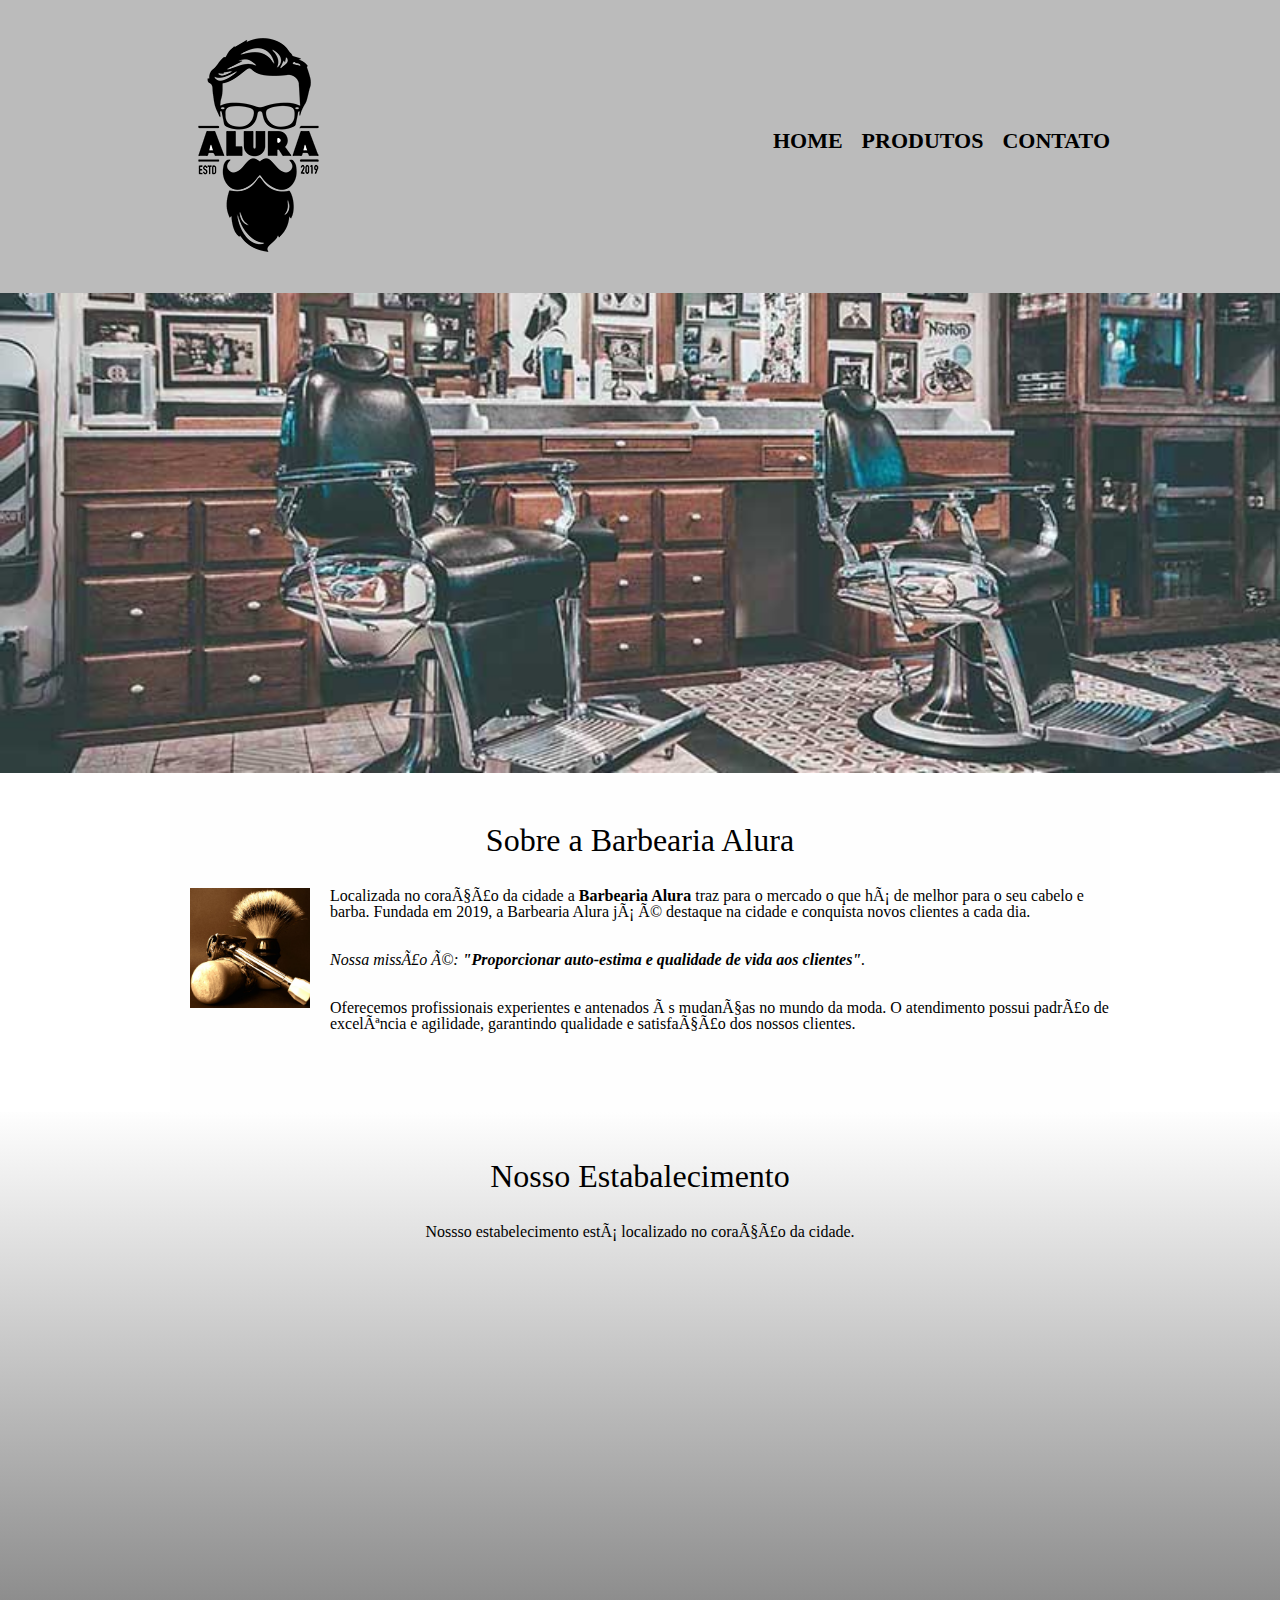
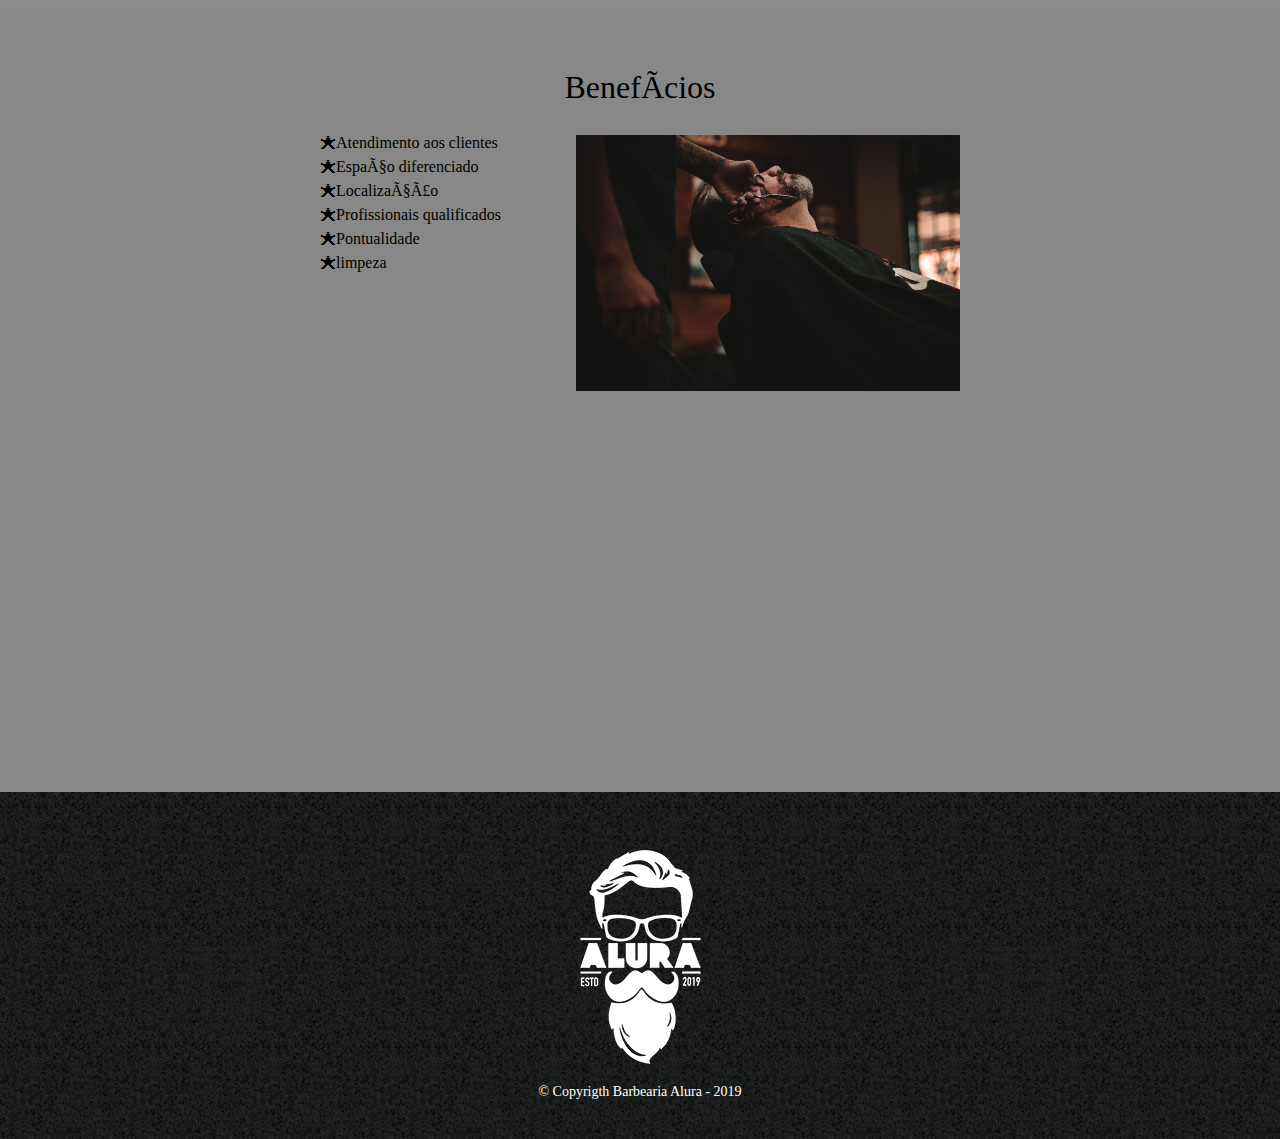
<file: index.html>
<!DOCTYPE html>
<html lang="pt-br">
	<head>
		<neta charset="UTF-8">
		<title>Barbearia Alura</title>
		<link rel="stylesheet" href="reset.css">
		<link rel="stylesheet" href="style.css">
		<link rel="preconnect" href="https://fonts.gstatic.com">
		<link rel="stylesheet" href="https://fonts.googleapis.com/css2?family=Montserrat:ital,wght@0,100;0,200;0,300;0,400;0,500;0,600;0,700;0,800;0,900;1,100;1,200;1,300;1,400;1,500;1,600;1,700;1,800;1,900&display=swap">
	</head>
	<body>
		<header>
			<div class="caixa">
				<h1><img src="logo.png"></h1>

				<nav>
					<ul>
						<li><a href="index.html">Home</a></li>
						<li><a href="produtos.html">Produtos</a></li>
						<li><a href="contato.html">Contato</a></li>
					</ul>
				</nav>
			</div>
		</header>

		<img class="banner" src="banner.jpg">

		<main>
			<section class="principal">
				<h2 class="titulo-principal">Sobre a Barbearia Alura</h2>

				<img class="imagem-utensilios" src="utensilios.jpg">

				<p>Localizada no coração da cidade a <strong>Barbearia Alura</strong> traz para o mercado o que há de melhor para o seu cabelo e barba. Fundada em 2019, a Barbearia Alura já é destaque na cidade e conquista novos clientes a cada dia.</p>

				<p id="missao"><em>Nossa missão é: <strong>"Proporcionar auto-estima e qualidade de vida aos clientes"</strong>.</em></p>

				<p>Oferecemos profissionais experientes e antenados às mudanças no mundo da moda. O atendimento possui padrão de excelência e agilidade, garantindo qualidade e satisfação dos nossos clientes.</p>
			</section>

			<section class="mapa">
				<h3 class="titulo-principal">Nosso Estabalecimento</h3>
				<p>Nossso estabelecimento está localizado no coração da cidade.</p>
				<div class="conteudo-mapa">
					<iframe src="https://www.google.com/maps/embed?pb=!1m18!1m12!1m3!1d14625.223910312418!2d-46.638955636519015!3d-23.59335704140469!2m3!1f0!2f0!3f0!3m2!1i1024!2i768!4f13.1!3m3!1m2!1s0x94ce5a2b2ed7f3a1%3A0xab35da2f5ca62674!2sCaelum%20-%20Escola%20de%20Tecnologia!5e0!3m2!1spt-BR!2sbr!4v1616622137480!5m2!1spt-BR!2sbr" width="100%" height="300" style="border:0;" allowfullscreen="" loading="lazy"></iframe>
				</div>
			</section>

			<section class="beneficios">
				<h3 class="titulo-principal">Benefícios</h3>

				<div class="conteudo-beneficios">
					<ul class="lista-beneficios">
						<li class="itens">Atendimento aos clientes</li>
						<li class="itens">Espaço diferenciado</li>
						<li class="itens">Localização</li>
						<li class="itens">Profissionais qualificados</li>
						<li class="itens">Pontualidade</li>
						<li class="itens">limpeza</li>
					</ul><img class="imagem-beneficios" src="beneficios.jpg">
				</div>
				
				<div class="video">
					<iframe width="560" height="315" src="https://www.youtube.com/embed/wcVVXUV0YUY" title="YouTube video player" frameborder="0" allow="accelerometer; autoplay; clipboard-write; encrypted-media; gyroscope; picture-in-picture" allowfullscreen></iframe>
				</div>

			</section>

		</main>
		<footer>
			<img src="logo-branco.png">
			<p class="copyrigth">&copy; Copyrigth Barbearia Alura - 2019</p>
		</footer>
	</body>
</html>
</file>
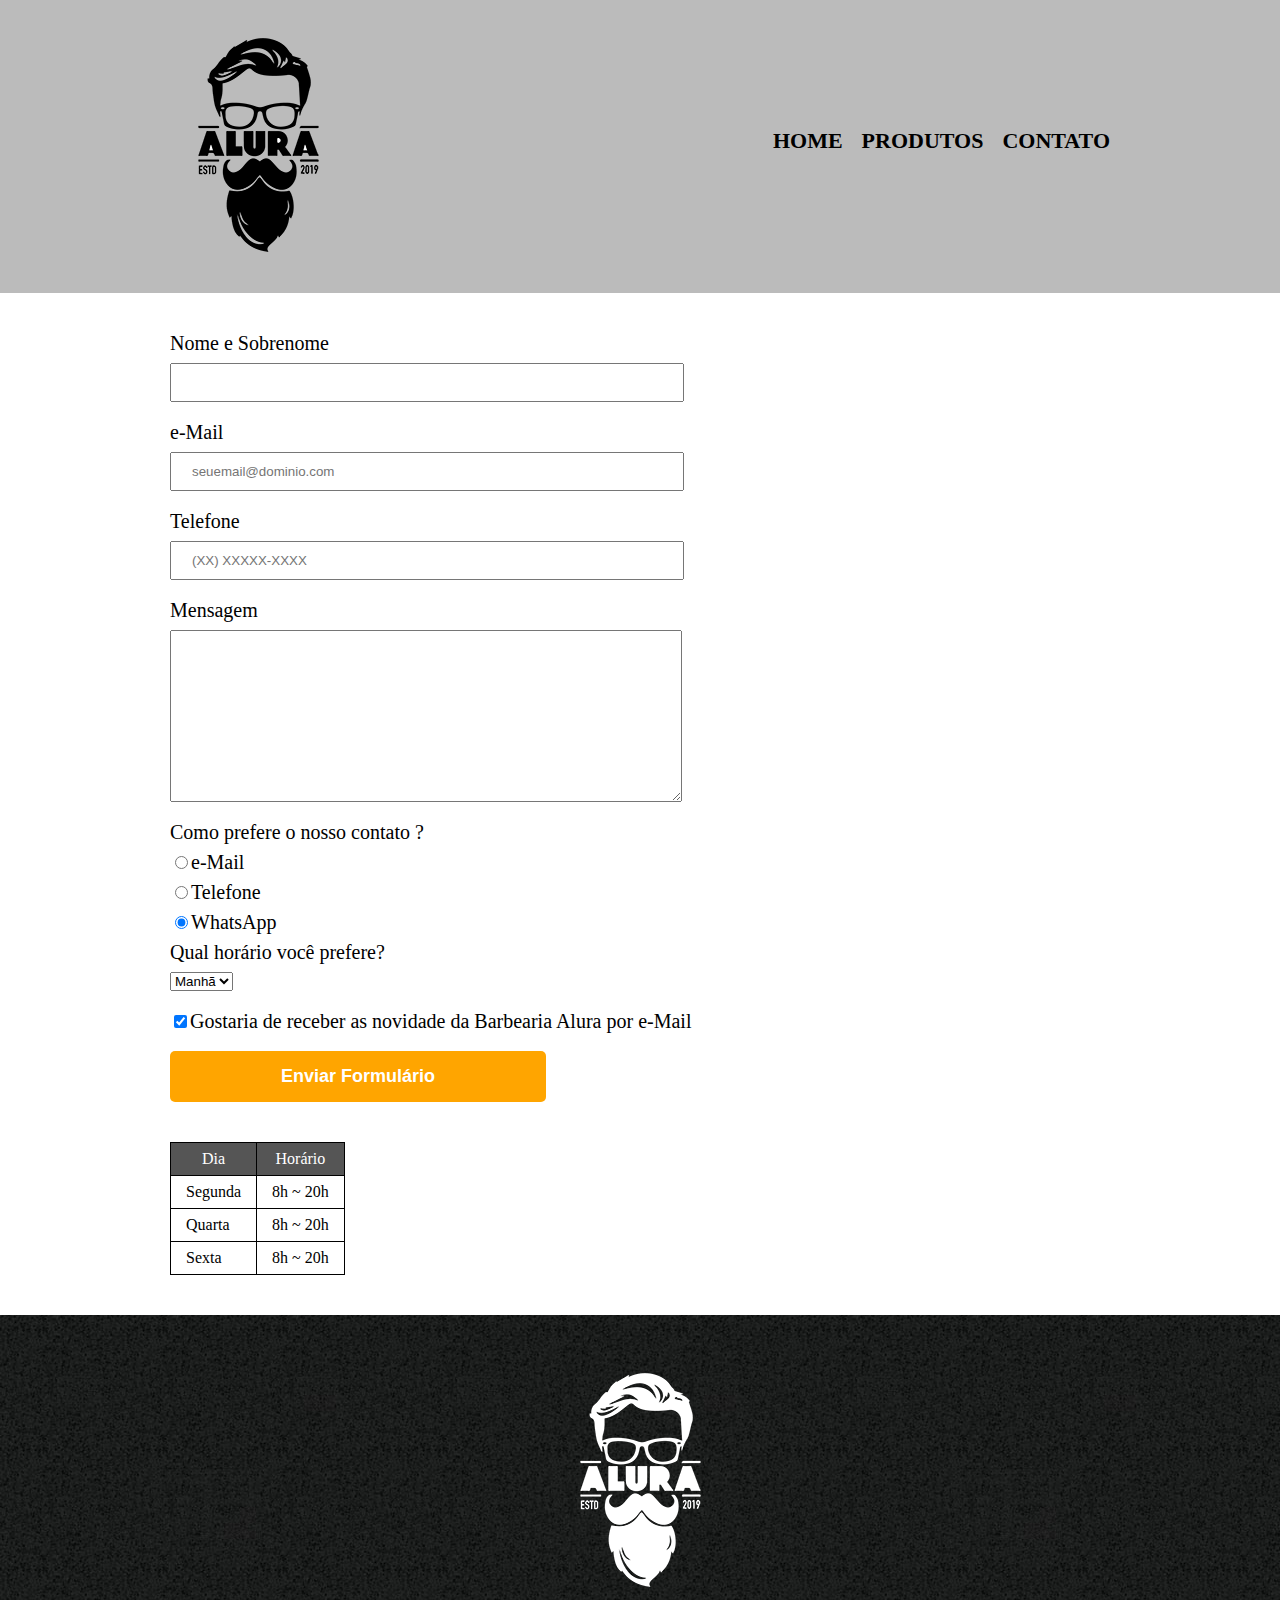
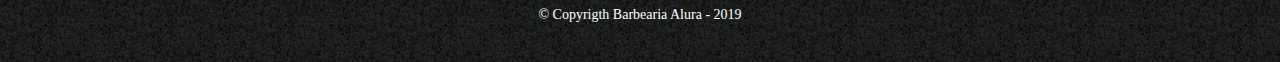
<file: contato.html>
<!DOCTYPE html>
<html>
	<head>
		<meta charset="UTF-8">
		<title>Contato - Barbearia Alura</title>
		<link rel="stylesheet" href="reset.css">
		<link rel="stylesheet" href="style.css">
	</head>
	<body>
		<header>
			<div class="caixa">
				<h1><img src="logo.png" alt="Logo da Barbearia Alura"></h1>

				<nav>
					<ul>
						<li><a href="index.html">Home</a></li>
						<li><a href="produtos.html">Produtos</a></li>
						<li><a href="contato.html">Contato</a></li>
					</ul>	
				</nav>
			</div>
		</header>

		<main class="principal-formulario">
			<form>
				<label for="nomesobrenome">Nome e Sobrenome</label>
				<input type="text" id="nomesobrenome" class="input-padrao" required>

				<label for="email">e-Mail</label>
				<input type="email" id="email" class="input-padrao" required placeholder="seuemail@dominio.com">

				<label for="telefone">Telefone</label>
				<input type="tel" id="telefone" class="input-padrao" required placeholder="(XX) XXXXX-XXXX">

				<label for="mensagem">Mensagem</label>
				<textarea cols="50" rows="10" id="mensagem" class="input-padrao" required></textarea>

				<fieldset>
					<legend>Como prefere o nosso contato ?</legend>
					<label><input type="radio" value="email" name="contato">e-Mail</label>
					<label><input type="radio" value="telefone" name="contato">Telefone</label>
					<label><input type="radio" value="whatsapp" name="contato" checked>WhatsApp</label>	
				</fieldset>

				<fieldset>
					<legend>Qual horário você prefere?</legend>
					<select>
						<option>Manhã</option>
						<option>Tarde</option>
						<option>Noite</option>
					</select>
				</fieldset>

				<label class="checkbox"><input type="checkbox" checked>Gostaria de receber as novidade da Barbearia Alura por e-Mail</label>

				<input class="enviar" type="submit" value="Enviar Formulário">
			</form>

			<table>
				<thead>
					<tr>
						<th>Dia</th>
						<th>Horário</th>	
					</tr>
				</thead>
				<tbody>
					<tr>
						<td>Segunda</td>
						<td>8h ~ 20h</td>
					</tr>
					<tr>
						<td>Quarta</td>
						<td>8h ~ 20h</td>
					</tr>
					<tr>
						<td>Sexta</td>
						<td>8h ~ 20h</td>
					</tr>
				</tbody>
			</table>
		</main>

		<footer>
			<img src="logo-branco.png" alt="Logo da Barbearia Alura">
			<p class="copyrigth">&copy; Copyrigth Barbearia Alura - 2019</p>
		</footer>
	</body>
</html>
</file>
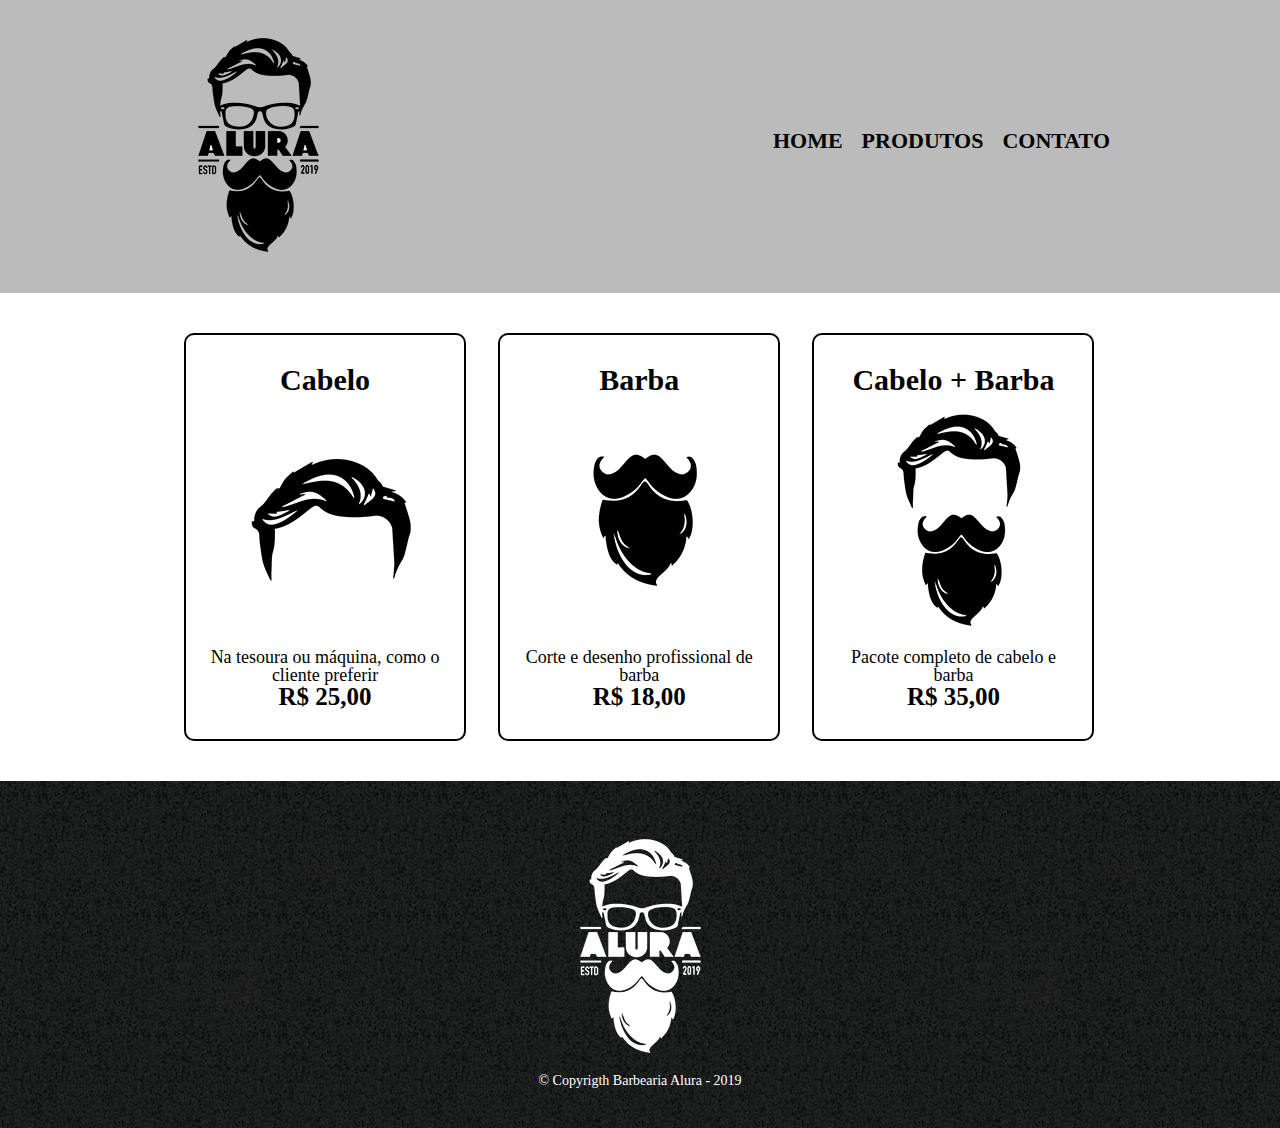
<file: produtos.html>
<!DOCTYPE html>
<html>
	<head>
		<meta charset="UTF-8">
		<title>Produtos - Barbearia Alura</title>
		<link rel="stylesheet" href="reset.css">
		<link rel="stylesheet" href="style.css">
	</head>
	<body>
		<header>
			<div class="caixa">
				<h1><img src="logo.png"></h1>

				<nav>
					<ul>
						<li><a href="index.html">Home</a></li>
						<li><a href="produtos.html">Produtos</a></li>
						<li><a href="contato.html">Contato</a></li>
					</ul>	
				</nav>
			</div>
		</header>
		<main>
			<ul  class="produtos">
				<li>
					<h2>Cabelo</h2>
					<img src="cabelo.jpg">
					<p class="produtos-descricao">Na tesoura ou máquina, como o cliente preferir</p>
					<p class="produtos-preco">R$ 25,00</p>
				</li>
				<li>
					<h2>Barba</h2>
					<img src="barba.jpg">
					<p class="produtos-descricao">Corte e desenho profissional de barba</p>
					<p class="produtos-preco">R$ 18,00</p>
				</li>
				<li>
					<h2>Cabelo + Barba</h2>
					<img src="cabelo+barba.jpg">
					<p class="produtos-descricao">Pacote completo de cabelo e barba</p>
					<p class="produtos-preco">R$ 35,00</p>
				</li>
			</ul>
		</main>
		<footer>
			<img src="logo-branco.png">
			<p class="copyrigth">&copy; Copyrigth Barbearia Alura - 2019</p>
		</footer>
	</body>
</html>
</file>
<file: style.css>
header {
	background: #BBBBBB;
	padding: 20px 0;
}

.caixa {
	position: relative;
	width: 940px;
	margin: 0 auto;
}

nav {
	position: absolute;
	top: 110px;
	right: 0;
}

nav li {
	display: inline;
	margin: 0 0 0 15px;
}

nav a {
	text-transform: uppercase;
	color: #000000;
	font-weight: bold;
	font-size: 22px;
	text-decoration: none;
}

nav a:hover {
	text-decoration: underline;
	color: #C78C19;
}

.produtos {
	width: 940px;
	margin: 40px auto;
}

.produtos li {
	display: inline-block;
	text-align: center;
	width: 30%;
	margin:	0 1.5%;
	vertical-align: top;
	padding: 30px 20px;
	box-sizing: border-box;
	border: 2px solid #000000;
	border-radius: 10px;
}

.produtos li:hover {
	border-color: #C78C19;
}

.produtos li:hover h2 {
	font-size: 34px;
}

.produtos li:active {
	border-color: #088C19;
}

.produtos h2 {
	font-size: 30px;
	font-weight: bold;
}

.produtos-descricao {
	font-size: 18px;
}

.produtos-preco {
	font-size: 25px;
	font-weight: bold;
}

footer {
	background: url("bg.jpg");
	text-align: center;
	padding: 40px 0;
}

.copyrigth {
	color: #FFFFFF;
	font-size: 14px;
}

.principal-formulario {
	width: 940px;
	margin: 0 auto;	
}

form {
	margin: 40px 0;
}

form label, form legend {
	display: block;
	margin: 0 0 10px;
	font-size: 20px;
}

.input-padrao {
	display: block;
	margin: 0 0 20px;
	padding: 10px 20px;
	width: 50%;
}

.checkbox {
	margin: 20px 0;
}

.enviar {
	width: 40%;
	background: orange;
	color: white;
	padding: 15px 0;
	font-weight: bold;
	font-size: 18px;
	border: none;
	border-radius: 5px;
	transition: 1s all;
}

.enviar:hover {
	background: darkorange;
	transform: scale(1.2);
}

table {
	margin: 20px 0 40px;
}

thead {
	background: #555555;
	color: #FFFFFF;
}

td, th {
	border:1px solid #000000;
	padding: 8px 15px;
}

.banner {
	width: 100%;
}

.principal {
	width: 940px;
	margin: 0 auto;
	padding: 3em 0;
	background: #FEFEFE;
}

.titulo-principal {
	text-align: center;
	font-size: 2em;
	margin: 0 0 1em;
}

.imagem-utensilios {
	width: 120px;
	float: left;
	margin: 0 20px 20px;
}

.principal p {
	margin: 0 0 2em;
}

.principal strong {
	font-weight: bold;
}

.principal em {
	font-style: italic;
}

.mapa {
	padding: 3em 0;
	background: linear-gradient(#FEFEFE, #888888);
}

.conteudo-mapa {
	width: 940px;
	margin: 0 auto;
}

.mapa p {
	text-align: center;
	margin: 0 0 2em;
}

.beneficios {
	padding: 3em 0;
	background: #888888;
}

.conteudo-beneficios {
	width: 640px;
	margin: 0 auto;
}

.lista-beneficios {
	width: 40%;
	display: inline-block;
	vertical-align: top;
}

.itens {
	margin: 0 0 .5em;
}

.itens:before {
	content: "🟊";
}

.imagem-beneficios {
	width: 60%;
}

.video{
	width: 560px;
	margin: 1em auto;
}
</file>
